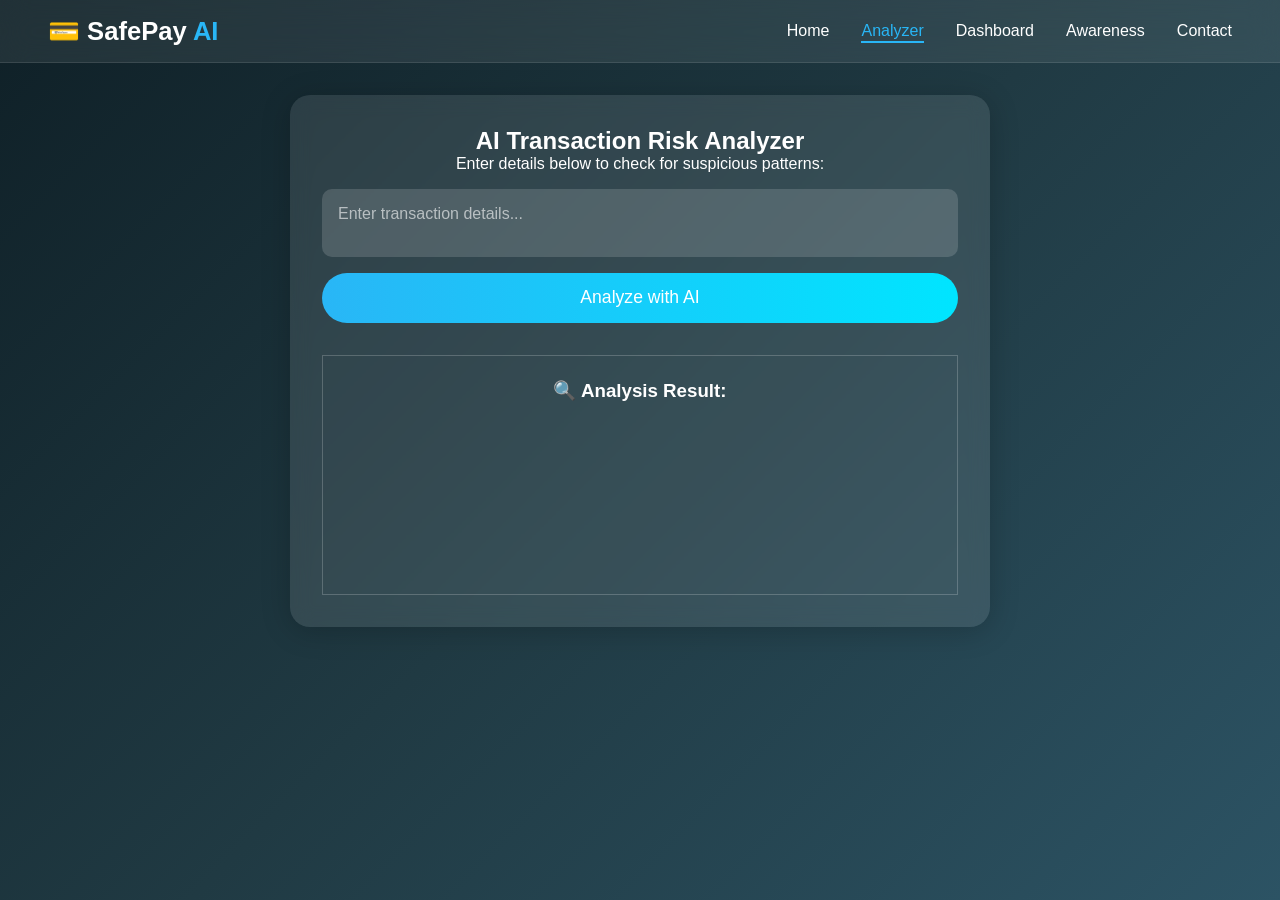
<file: analyze.html>
<!DOCTYPE html>
<html lang="en">
<head>
  <meta charset="UTF-8">
  <meta name="viewport" content="width=device-width, initial-scale=1.0">
  <title>Transaction Analyzer | SafePay AI</title>
  <link rel="stylesheet" href="style.css">
  <script defer src="script.js"></script>
</head>
<body>
  <nav class="navbar">
    <div class="logo">💳 SafePay <span>AI</span></div>
    <ul>
      <li><a href="index.html">Home</a></li>
      <li><a href="analyze.html" class="active">Analyzer</a></li>
      <li><a href="dashboard.html">Dashboard</a></li>
      <li><a href="blogs.html">Awareness</a></li>
      <li><a href="contact.html">Contact</a></li>
    </ul>
  </nav>

  <section class="analyze-section glass">
    <h2>AI Transaction Risk Analyzer</h2>
    <p>Enter details below to check for suspicious patterns:</p>

    <form id="fraudForm">
      <textarea id="txnDesc" placeholder="Enter transaction details..." required></textarea>
      <button type="submit" class="analyze-btn">Analyze with AI</button>
    </form>

    <div id="result" class="hidden result-card">
      <h3>🔍 Analysis Result:</h3>
      <p id="fraudMessage"></p>
      <div id="riskIndicator"></div>
    </div>
  </section>
</body>
</html>
</file>
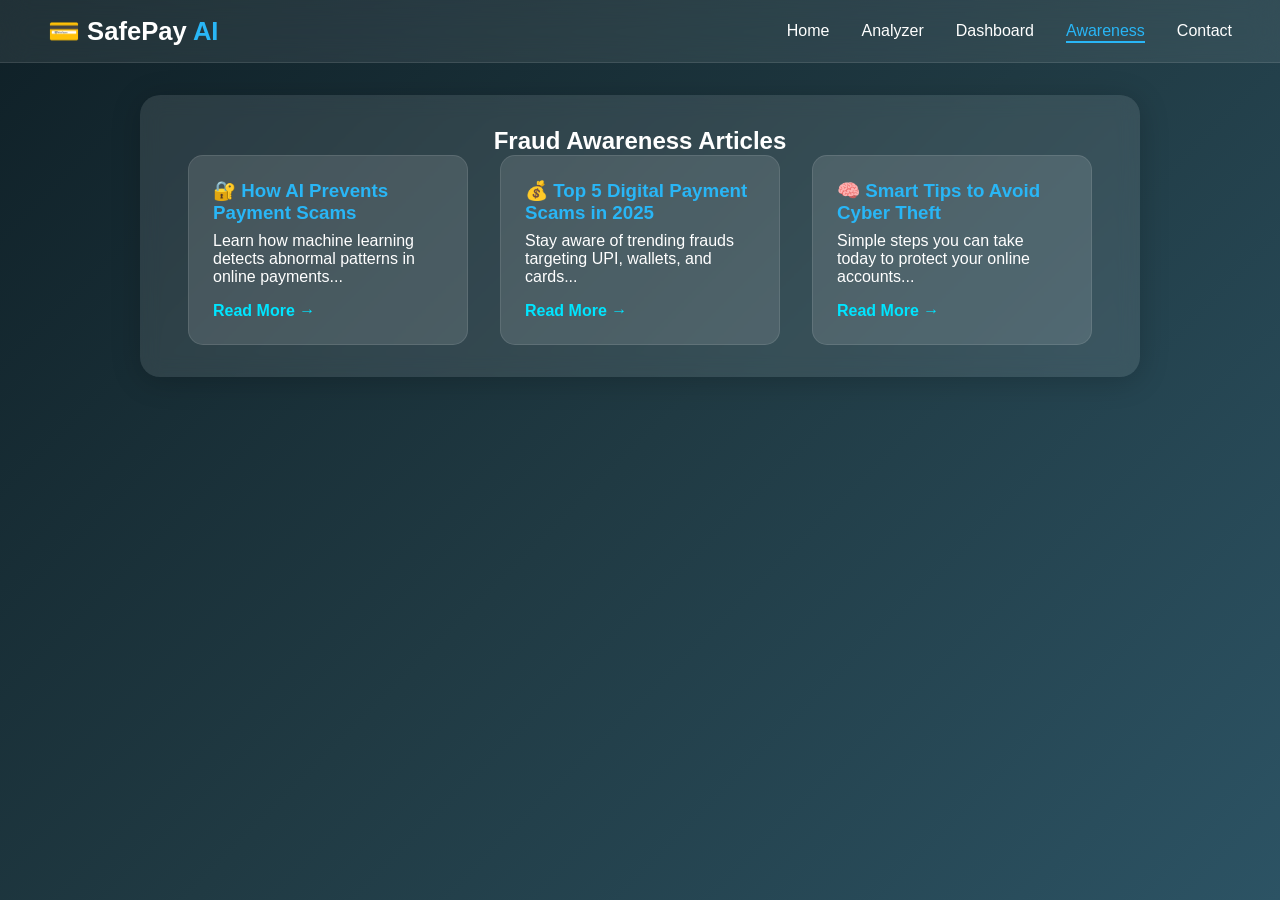
<file: blogs.html>
<!DOCTYPE html>
<html lang="en">
<head>
  <meta charset="UTF-8">
  <meta name="viewport" content="width=device-width, initial-scale=1.0">
  <title>Fraud Awareness | SafePay AI</title>
  <link rel="stylesheet" href="style.css">
</head>
<body>
  <nav class="navbar">
    <div class="logo">💳 SafePay <span>AI</span></div>
    <ul>
      <li><a href="index.html">Home</a></li>
      <li><a href="analyze.html">Analyzer</a></li>
      <li><a href="dashboard.html">Dashboard</a></li>
      <li><a href="blogs.html" class="active">Awareness</a></li>
      <li><a href="contact.html">Contact</a></li>
    </ul>
  </nav>

  <section class="blog-section glass">
    <h2>Fraud Awareness Articles</h2>
    <div class="blog-cards">
      <div class="blog-card">
        <h3>🔐 How AI Prevents Payment Scams</h3>
        <p>Learn how machine learning detects abnormal patterns in online payments...</p>
        <a href="#">Read More →</a>
      </div>
      <div class="blog-card">
        <h3>💰 Top 5 Digital Payment Scams in 2025</h3>
        <p>Stay aware of trending frauds targeting UPI, wallets, and cards...</p>
        <a href="#">Read More →</a>
      </div>
      <div class="blog-card">
        <h3>🧠 Smart Tips to Avoid Cyber Theft</h3>
        <p>Simple steps you can take today to protect your online accounts...</p>
        <a href="#">Read More →</a>
      </div>
    </div>
  </section>
</body>
</html>
</file>
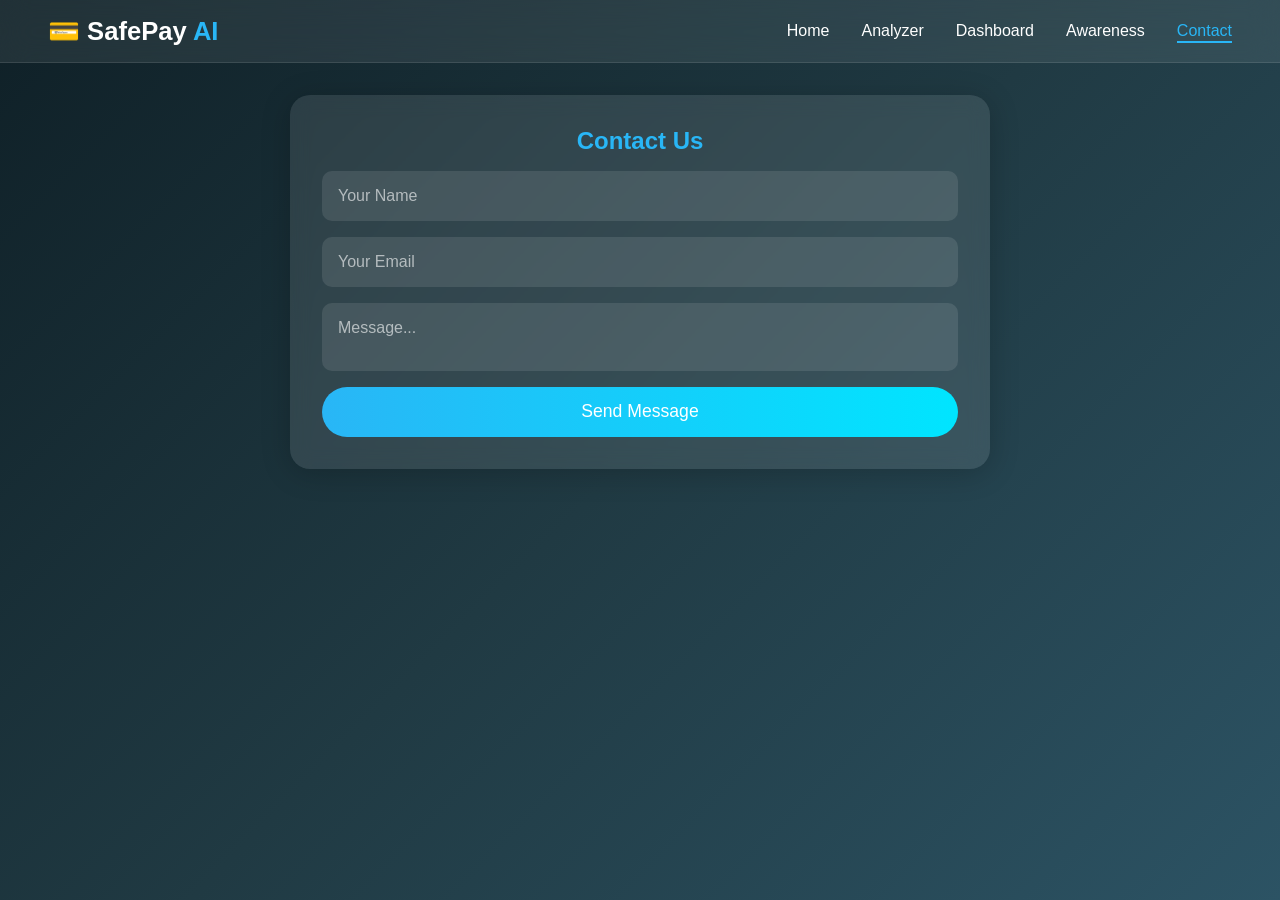
<file: contact.html>
<!DOCTYPE html>
<html lang="en">
<head>
  <meta charset="UTF-8">
  <meta name="viewport" content="width=device-width, initial-scale=1.0">
  <title>Contact | SafePay AI</title>
  <link rel="stylesheet" href="style.css">
</head>
<body>
  <nav class="navbar">
    <div class="logo">💳 SafePay <span>AI</span></div>
    <ul>
      <li><a href="index.html">Home</a></li>
      <li><a href="analyze.html">Analyzer</a></li>
      <li><a href="dashboard.html">Dashboard</a></li>
      <li><a href="blogs.html">Awareness</a></li>
      <li><a href="contact.html" class="active">Contact</a></li>
    </ul>
  </nav>

  <section class="contact-section glass">
    <h2>Contact Us</h2>
    <form>
      <input type="text" placeholder="Your Name" required>
      <input type="email" placeholder="Your Email" required>
      <textarea placeholder="Message..." required></textarea>
      <button type="submit">Send Message</button>
    </form>
  </section>
</body>
</html>
</file>
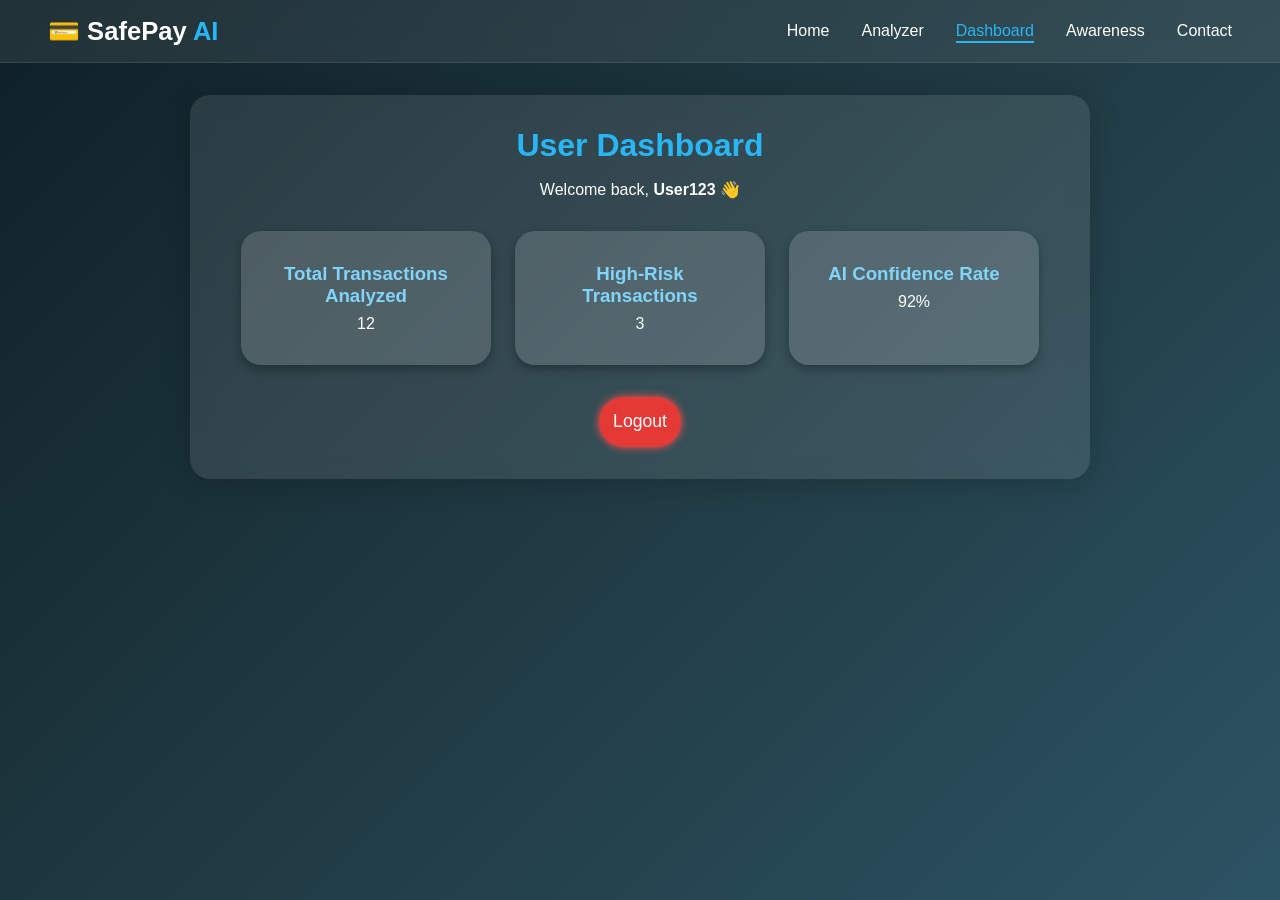
<file: dashboard.html>
<!DOCTYPE html>
<html lang="en">
<head>
  <meta charset="UTF-8">
  <meta name="viewport" content="width=device-width, initial-scale=1.0">
  <title>Dashboard | SafePay AI</title>
  <link rel="stylesheet" href="style.css">
  <script defer src="script.js"></script>
</head>
<body>
  <nav class="navbar">
    <div class="logo">💳 SafePay <span>AI</span></div>
    <ul>
      <li><a href="index.html">Home</a></li>
      <li><a href="analyze.html">Analyzer</a></li>
      <li><a href="dashboard.html" class="active">Dashboard</a></li>
      <li><a href="blogs.html">Awareness</a></li>
      <li><a href="contact.html">Contact</a></li>
    </ul>
  </nav>

  <section class="dashboard glass">
    <h2>User Dashboard</h2>
    <p>Welcome back, <strong>User123</strong> 👋</p>

    <div class="cards">
      <div class="card">
        <h3>Total Transactions Analyzed</h3>
        <p id="txnCount">12</p>
      </div>
      <div class="card">
        <h3>High-Risk Transactions</h3>
        <p id="riskCount">3</p>
      </div>
      <div class="card">
        <h3>AI Confidence Rate</h3>
        <p id="aiScore">92%</p>
      </div>
    </div>

    <button class="logout-btn">Logout</button>
  </section>
</body>
</html>
</file>
<file: style.css>
/* ===== RESET & BASE STYLES ===== */
* {
  margin: 0;
  padding: 0;
  box-sizing: border-box;
  font-family: 'Poppins', sans-serif;
}

body {
  min-height: 100vh;
  background: linear-gradient(135deg, #0f2027, #203a43, #2c5364);
  background-attachment: fixed;
  color: #fff;
  display: flex;
  flex-direction: column;
  align-items: center;
  overflow-x: hidden;
}

/* ===== NAVBAR ===== */
.navbar {
  width: 100%;
  display: flex;
  justify-content: space-between;
  align-items: center;
  padding: 1rem 3rem;
  background: rgba(255, 255, 255, 0.08);
  backdrop-filter: blur(15px);
  position: sticky;
  top: 0;
  z-index: 100;
  border-bottom: 1px solid rgba(255, 255, 255, 0.1);
}

.logo {
  font-size: 1.6rem;
  font-weight: 700;
}

.logo span {
  color: #29b6f6;
}

.navbar ul {
  display: flex;
  gap: 2rem;
  list-style: none;
}

.navbar ul li a {
  text-decoration: none;
  color: #fff;
  font-weight: 500;
  position: relative;
  transition: 0.3s;
}

.navbar ul li a::after {
  content: '';
  position: absolute;
  width: 0%;
  height: 2px;
  background: #29b6f6;
  left: 0;
  bottom: -4px;
  transition: 0.3s;
}

.navbar ul li a:hover::after,
.navbar ul li a.active::after {
  width: 100%;
}

.navbar ul li a.active {
  color: #29b6f6;
}

/* ===== HERO SECTION ===== */
.hero {
  width: 100%;
  min-height: 90vh;
  display: flex;
  align-items: center;
  justify-content: center;
  text-align: center;
  background: url('assets/bg.jpg') no-repeat center/cover;
  position: relative;
}

.hero::after {
  content: '';
  position: absolute;
  top: 0; left: 0;
  width: 100%; height: 100%;
  background: rgba(0,0,0,0.6);
  backdrop-filter: blur(4px);
}

.hero-text {
  position: relative;
  z-index: 2;
  max-width: 700px;
  padding: 2rem;
}

.hero-text h1 {
  font-size: 2.8rem;
  color: #fff;
  margin-bottom: 1rem;
  line-height: 1.3;
}

.hero-text h1 span {
  color: #29b6f6;
  text-shadow: 0 0 10px #29b6f6;
}

.hero-text p {
  font-size: 1.1rem;
  margin-bottom: 2rem;
  opacity: 0.9;
}

.cta-btn {
  display: inline-block;
  background: #29b6f6;
  color: #fff;
  padding: 0.8rem 1.6rem;
  border-radius: 25px;
  font-weight: 600;
  transition: 0.3s;
  box-shadow: 0 0 10px #29b6f6;
}

.cta-btn:hover {
  background: #03a9f4;
  transform: scale(1.05);
}

/* ===== GLASS CONTAINERS ===== */
.glass {
  background: rgba(255, 255, 255, 0.1);
  border-radius: 20px;
  backdrop-filter: blur(10px);
  box-shadow: 0 4px 30px rgba(0,0,0,0.2);
  padding: 2rem;
  margin: 2rem auto;
  width: 90%;
  max-width: 700px;
  text-align: center;
  animation: fadeIn 1s ease;
}

@keyframes fadeIn {
  from {opacity: 0; transform: translateY(20px);}
  to {opacity: 1; transform: translateY(0);}
}

/* ===== FORMS ===== */
form {
  display: flex;
  flex-direction: column;
  gap: 1rem;
  margin-top: 1rem;
}

textarea, input {
  padding: 1rem;
  border: none;
  border-radius: 10px;
  font-size: 1rem;
  background: rgba(255,255,255,0.15);
  color: #fff;
  outline: none;
  resize: none;
}

textarea::placeholder,
input::placeholder {
  color: rgba(255,255,255,0.6);
}

button {
  background: linear-gradient(90deg, #29b6f6, #00e5ff);
  border: none;
  color: #fff;
  font-size: 1.1rem;
  border-radius: 30px;
  padding: 0.9rem;
  cursor: pointer;
  transition: 0.3s;
}

button:hover {
  background: linear-gradient(90deg, #00b0ff, #18ffff);
  transform: scale(1.03);
}

/* ===== ANALYZER RESULT ===== */
.result-card {
  margin-top: 2rem;
  padding: 1.5rem;
  border: 1px solid rgba(255,255,255,0.2);
}

#riskIndicator {
  width: 120px;
  height: 120px;
  border-radius: 50%;
  line-height: 120px;
  margin: 1.5rem auto;
  font-weight: bold;
  font-size: 1.4rem;
  text-shadow: 0 0 5px #000;
}

/* ===== DASHBOARD ===== */
.dashboard {
  max-width: 900px;
  text-align: center;
}

.dashboard h2 {
  font-size: 2rem;
  margin-bottom: 1rem;
  color: #29b6f6;
}

.cards {
  display: flex;
  flex-wrap: wrap;
  justify-content: center;
  gap: 1.5rem;
  margin-top: 2rem;
}

.card {
  background: rgba(255, 255, 255, 0.15);
  border-radius: 20px;
  padding: 2rem;
  width: 250px;
  transition: transform 0.3s;
  box-shadow: 0 4px 10px rgba(0,0,0,0.3);
}

.card:hover {
  transform: scale(1.05);
  box-shadow: 0 6px 20px rgba(41,182,246,0.3);
}

.card h3 {
  color: #81d4fa;
  margin-bottom: 0.5rem;
}

.logout-btn {
  margin-top: 2rem;
  background: #e53935;
  box-shadow: 0 0 8px #ff5252;
}

/* ===== BLOGS ===== */
.blog-section {
  max-width: 1000px;
  text-align: center;
}

.blog-cards {
  display: flex;
  flex-wrap: wrap;
  justify-content: center;
  gap: 2rem;
}

.blog-card {
  background: rgba(255,255,255,0.12);
  border-radius: 15px;
  width: 280px;
  padding: 1.5rem;
  text-align: left;
  transition: transform 0.3s;
  border: 1px solid rgba(255,255,255,0.1);
}

.blog-card:hover {
  transform: translateY(-5px);
  box-shadow: 0 6px 20px rgba(41,182,246,0.3);
}

.blog-card h3 {
  color: #29b6f6;
  margin-bottom: 0.5rem;
}

.blog-card a {
  display: inline-block;
  margin-top: 1rem;
  color: #00e5ff;
  text-decoration: none;
  font-weight: 600;
}

/* ===== CONTACT ===== */
.contact-section form input, 
.contact-section form textarea {
  background: rgba(255,255,255,0.1);
}

.contact-section h2 {
  color: #29b6f6;
}

/* ===== FOOTER ===== */
footer {
  width: 100%;
  text-align: center;
  padding: 1rem;
  background: rgba(255,255,255,0.05);
  backdrop-filter: blur(10px);
  border-top: 1px solid rgba(255,255,255,0.1);
  font-size: 0.9rem;
}

/* ===== RESPONSIVE ===== */
@media (max-width: 768px) {
  .navbar {
    flex-direction: column;
    gap: 1rem;
  }

  .navbar ul {
    flex-wrap: wrap;
    justify-content: center;
  }

  .hero-text h1 {
    font-size: 2rem;
  }

  .cards {
    flex-direction: column;
  }

  .blog-cards {
    flex-direction: column;
    align-items: center;
  }
}
</file>
